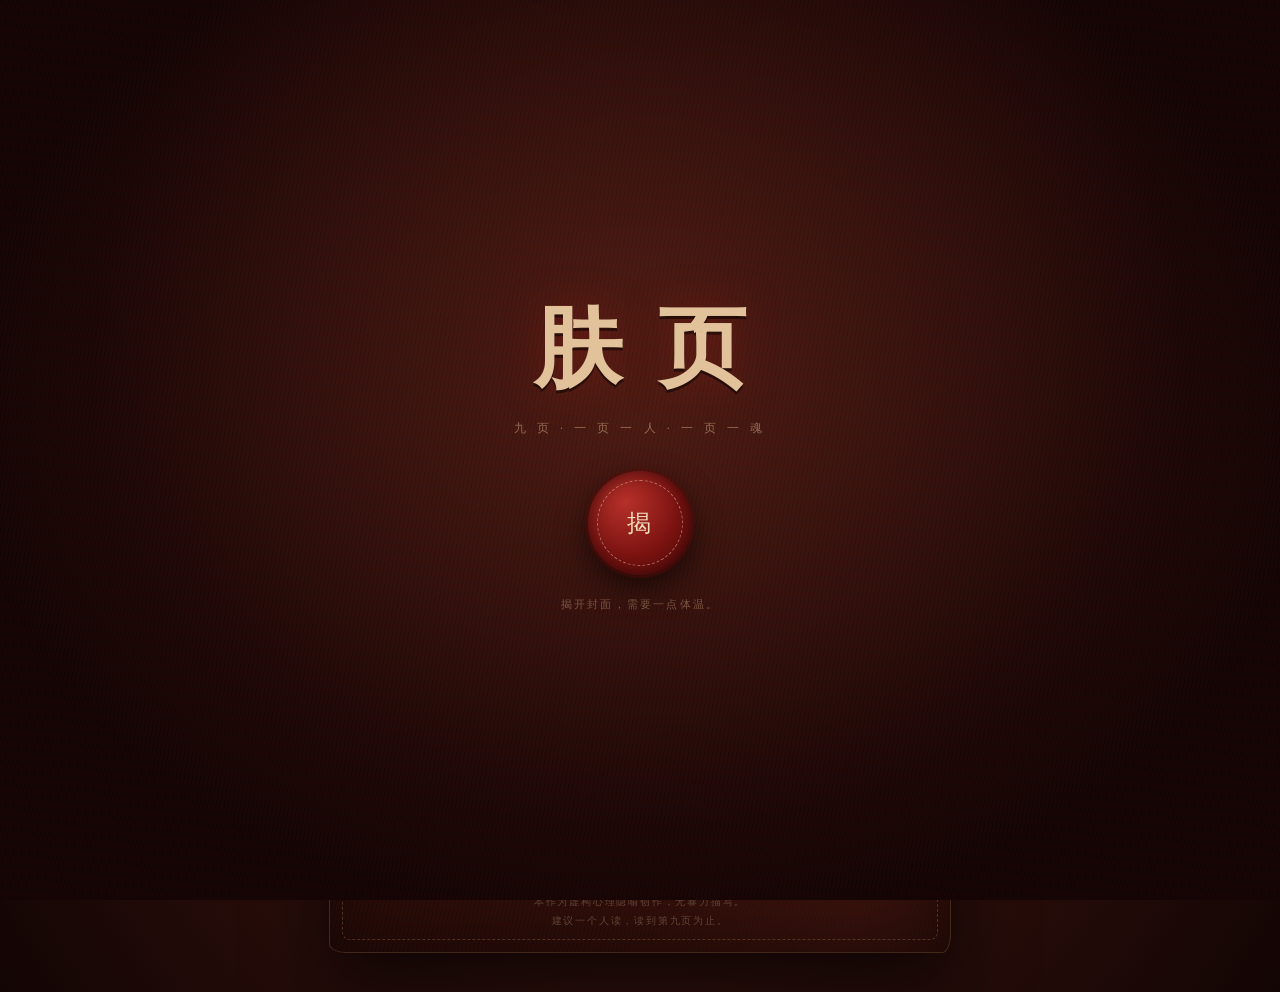
<file: index.html>
<!DOCTYPE html>
<html lang="zh-CN">
<head>
<meta charset="UTF-8">
<meta name="viewport" content="width=device-width,initial-scale=1,maximum-scale=1,user-scalable=no">
<title>肤页 · 九页</title>
<link rel="stylesheet" href="assets/book.css">
<link rel="stylesheet" href="assets/cover.css">
</head>
<body class="cover-body">

<div class="veil"></div>

<div class="gate" id="gate">
  <div class="gate-inner">
    <h1 class="gate-title">肤页</h1>
    <p class="gate-sub">九 页 · 一 页 一 人 · 一 页 一 魂</p>
    <button class="seal" id="seal" type="button">揭</button>
    <div class="gate-tip">揭开封面，需要一点体温。</div>
  </div>
</div>

<div class="cover-wrap">
  <div class="cover">
    <div class="cover-head">
      <h1 class="cover-title">肤页</h1>
      <p class="cover-sub">一本不该被翻开的书 · <b>九页</b> 肤纸</p>
    </div>

    <div class="patches" id="patches"></div>

    <div class="cover-foot">
      <div class="foot-left">
        <span id="progressText">已读 0 / 9</span>
      </div>
      <div class="foot-left">
        <button class="foot-btn" id="annotBtn" type="button">批注</button>
        <button class="foot-btn" id="prefaceBtn" type="button">序</button>
        <a class="foot-btn" href="qr.html">二维码</a>
        <button class="foot-btn" id="soundBtn" type="button">声音 · 开</button>
      </div>
    </div>

    <p class="cover-note">本作为虚构心理隐喻创作，无暴力描写。<br>建议一个人读，读到第九页为止。</p>
  </div>
</div>

<div class="preface" id="preface">
  <div class="preface-card">
    <h2>序 · 前言</h2>
    <p>我自幼失母，终生极度贪恋温柔的拥抱与人间暖意，害怕身边所有女性最终都会嫁人、离我而去。唯一留在我世界里的，是隔壁木匠的女儿瑶瑶。</p>
    <p>在她即将被送走的前夜，我自私地留住了她，把她藏进了只有我知道的阴暗角落。长久的封闭、绝望与思念外界的执念，让瑶瑶的温柔一点点消散，最终在孤独中彻底凋零。</p>
    <p>我在巨大的空洞里发现了一种留住温柔的方式。我不杀人、不施暴，但我偏执地认为：每一个离开世间、彻底消散温柔的人，都会留下一页永不消失的“皮肤记忆”。</p>
    <p>此后，一共九个温柔的女孩，相继在绝望、漂泊、失落中悄然消散于人间。每消失一个，我的书，就自动多出崭新、柔软、温热的一页。全书一共九页肤纸，一页一人，一页一魂。</p>
    <p class="disclaimer">本作为虚构心理隐喻创作，无暴力描写。阅读顺序可依页码，也可依时间。</p>
    <button class="preface-close" id="prefaceClose" type="button">合上前言</button>
  </div>
</div>

<script src="assets/chapters.js"></script>
<script src="assets/cover.js"></script>
</body>
</html>
</file>
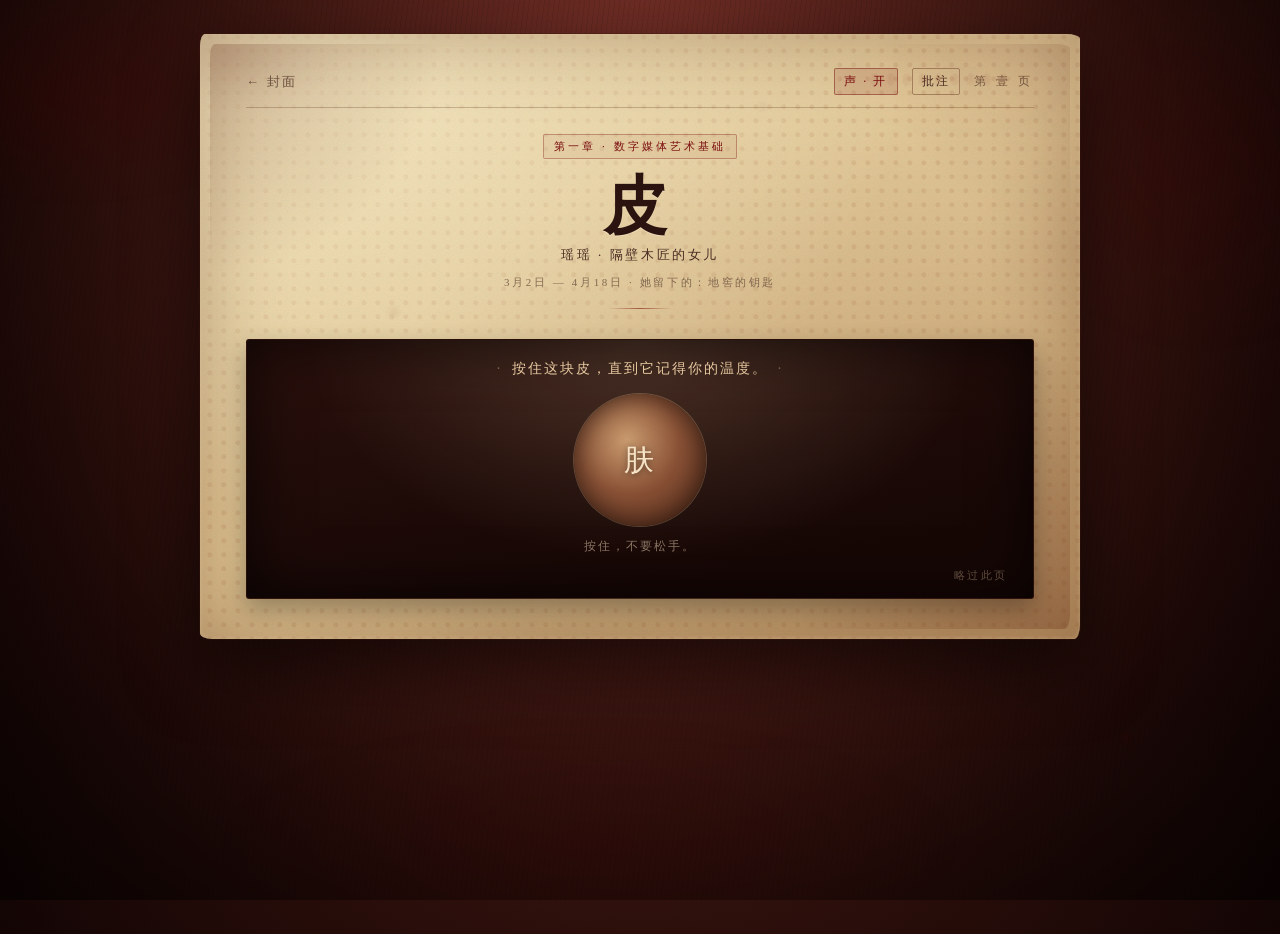
<file: page.html>
<!DOCTYPE html>
<html lang="zh-CN">
<head>
<meta charset="UTF-8">
<meta name="viewport" content="width=device-width,initial-scale=1,maximum-scale=1,user-scalable=no">
<title>肤页</title>
<link rel="stylesheet" href="assets/book.css">
<link rel="stylesheet" href="assets/blood.css">
</head>
<body class="chapter-body">

<div class="veil"></div>
<div class="blood-fixed" aria-hidden="true"></div>

<main class="page" id="page">
  <div class="paper-blood" aria-hidden="true"></div>
  <header class="page-head">
    <a class="back" href="index.html">← 封面</a>
    <div class="head-right">
      <div class="fingerprints" id="fingerprints"></div>
      <button class="note-toggle" id="soundToggle" type="button">声 · 开</button>
      <button class="note-toggle" id="noteToggle" type="button">批注</button>
      <span class="page-no" id="pageNo">第 壹 页</span>
    </div>
  </header>

  <section class="chapter-head">
    <span class="module-chip" id="chip"></span>
    <h1 class="chapter-title" id="title">皮</h1>
    <p class="chapter-meta" id="meta"></p>
    <p class="chapter-date" id="date"></p>
    <div class="chapter-rule"></div>
  </section>

  <section class="stage" id="stage">
    <div class="stage-prompt" id="prompt"></div>
    <div class="stage-body" id="stageBody"></div>
    <div class="stage-foot"><button class="skip" id="skip" type="button">略过此页</button></div>
  </section>

  <section class="story" id="story">
    <div class="story-body" id="storyBody"></div>
    <button class="story-skip" id="storySkip" type="button">显示全文</button>
  </section>

  <aside class="note" id="note">
    <div class="note-title">页边批注</div>
    <p id="noteText"></p>
    <span class="note-kw" id="noteKw"></span>
    <span class="pending" id="pending"></span>
  </aside>

  <div class="stamp-bar" id="stampBar">
    <button class="stamp-btn" id="stampBtn" type="button">按下血指印</button>
    <div class="stamp-hint" id="stampHint">指印会留在这本书上。</div>
  </div>

  <nav class="page-nav" id="pageNav">
    <a id="prevLink">← 上一页</a>
    <a href="index.html">封面</a>
    <a id="nextLink">下一页 →</a>
  </nav>

  <div class="big-finger" id="bigFinger"></div>
</main>

<div class="ending" id="ending">
  <div class="ending-card">
    <div class="ending-label">第 十 页</div>
    <div class="ending-name" id="endingName">你</div>
    <p class="ending-text" id="endingText"></p>
    <div class="ending-actions">
      <a href="qr.html">把书递给下一个人</a>
      <a href="index.html">合上这本书</a>
      <button class="close-end" id="closeEnd" type="button">先不翻</button>
    </div>
  </div>
</div>

<div class="toast" id="toast"></div>

<script src="assets/chapters.js"></script>
<script>
(function(){
  'use strict';

  var params = new URLSearchParams(location.search);
  var id = parseInt(params.get('id') || '1', 10);
  if (!id || id < 1 || id > 9) id = 1;
  var ch = window.FUYE.chapters[id - 1];

  var $ = function(s){ return document.querySelector(s); };
  var pageEl = $('#page');
  var stage = $('#stage');
  var stageBody = $('#stageBody');
  var storyEl = $('#story');
  var storyBody = $('#storyBody');
  var storySkip = $('#storySkip');
  var stampBar = $('#stampBar');
  var stampBtn = $('#stampBtn');
  var stampHint = $('#stampHint');
  var pageNav = $('#pageNav');
  var bigFinger = $('#bigFinger');
  var toastEl = $('#toast');
  var ending = $('#ending');

  var STAMP_KEY = 'fuye.stamps';
  var READER_KEY = 'fuye.reader';
  var ANNOT_KEY = 'fuye.annotate';

  function getStamps(){
    try {
      var v = JSON.parse(localStorage.getItem(STAMP_KEY) || '[]');
      return Array.isArray(v) ? v.map(Number) : [];
    } catch(e){ return []; }
  }
  function addStamp(n){
    var a = getStamps();
    if (a.indexOf(n) < 0) { a.push(n); localStorage.setItem(STAMP_KEY, JSON.stringify(a)); }
  }
  function readReader(){
    try { return localStorage.getItem(READER_KEY) || '你'; } catch(e){ return '你'; }
  }

  document.title = '第' + ch.numeral + '页 · ' + ch.title + '｜肤页';
  document.body.style.setProperty('--lvl', (id / 9).toFixed(2));
  if (id === 9) {
    document.body.classList.add('final-page');
    document.getElementById('page').classList.add('soaked');
  }
  $('#pageNo').textContent = '第 ' + ch.numeral + ' 页';
  $('#chip').textContent = ch.module;
  $('#title').textContent = ch.title;
  $('#meta').textContent = ch.girl + ' · ' + ch.desc;
  $('#date').textContent = ch.date + ' · 她留下的：' + ch.object;
  $('#prompt').textContent = ch.prompt;
  $('#noteText').textContent = ch.note;
  $('#noteKw').textContent = '关键词：' + ch.keywords;
  $('#pending').textContent = ch.pendingNote || '';

  // 批注模式
  var noteToggle = $('#noteToggle');
  function setAnnotate(on){
    document.body.classList.toggle('annotate', on);
    noteToggle.classList.toggle('on', on);
    noteToggle.textContent = on ? '批注 · 开' : '批注';
    try { localStorage.setItem(ANNOT_KEY, on ? '1' : '0'); } catch(e){}
  }
  noteToggle.addEventListener('click', function(){
    setAnnotate(!document.body.classList.contains('annotate'));
  });
  var annotSaved = '0';
  try { annotSaved = localStorage.getItem(ANNOT_KEY) || '0'; } catch(e){}
  setAnnotate(annotSaved === '1');

  // 指印进度
  var fingerprints = $('#fingerprints');
  function renderFingers(){
    var got = getStamps();
    var html = '';
    for (var i = 1; i <= 9; i++){
      html += '<span class="finger' + (got.indexOf(i) >= 0 ? '' : ' off') + '"></span>';
    }
    fingerprints.innerHTML = html;
  }
  renderFingers();

  // 导航
  var prevLink = $('#prevLink');
  var nextLink = $('#nextLink');
  if (id > 1) {
    prevLink.href = 'page.html?id=' + (id - 1);
  } else {
    prevLink.style.visibility = 'hidden';
  }
  if (id < 9) {
    nextLink.href = 'page.html?id=' + (id + 1);
  } else {
    nextLink.href = '#';
    nextLink.textContent = '第十页 →';
    nextLink.addEventListener('click', function(e){
      e.preventDefault();
      if (getStamps().length >= 9) {
        showEnding();
      } else {
        toast('还差 ' + (9 - getStamps().length) + ' 页没有盖印，第十页还没有显影。');
      }
    });
  }

  function showNav(){
    pageNav.classList.add('on');
  }

  // 提示
  var toastTimer;
  function toast(msg){
    toastEl.textContent = msg;
    toastEl.classList.add('on');
    clearTimeout(toastTimer);
    toastTimer = setTimeout(function(){ toastEl.classList.remove('on'); }, 1800);
  }

  // 打字机
  var typeTimer = null;
  var fullText = ch.story.join('\n\n');
  function startStory(){
    storyEl.classList.add('on');
    storyBody.textContent = '';
    storyBody.classList.remove('done');
    storySkip.hidden = false;
    var i = 0;
    typeTimer = setInterval(function(){
      i += 3;
      storyBody.textContent = fullText.slice(0, i);
      if (i >= fullText.length) finishTyping();
    }, 26);
  }
  function finishTyping(){
    clearInterval(typeTimer);
    storyBody.textContent = fullText;
    storyBody.classList.add('done');
    storySkip.hidden = true;
    showStamp();
  }
  storySkip.addEventListener('click', finishTyping);

  function showStamp(){
    stampBar.classList.add('on');
  }

  function openReadPage(){
    stage.style.display = 'none';
    storyEl.classList.add('on');
    storyBody.textContent = fullText;
    storyBody.classList.add('done');
    storySkip.hidden = true;
    stampBar.classList.remove('on');
    showNav();
    bigFinger.classList.add('show');
  }

  // 盖章
  stampBtn.addEventListener('click', function(){
    addStamp(id);
    renderFingers();
    bigFinger.classList.add('show');
    stampBtn.disabled = true;
    stampBtn.textContent = '已留下指印';
    stampHint.textContent = '这一页，再也翻不回去了。';
    showNav();
    if (id === 9) {
      if (getStamps().length >= 9) {
        setTimeout(showEnding, 1400);
      } else {
        stampHint.textContent = '还有 ' + (9 - getStamps().length) + ' 页没有盖印，第十页还翻不开。';
      }
    }
  });

  // 终章
  function showEnding(){
    $('#endingName').textContent = readReader();
    $('#endingText').textContent = window.FUYE.ending.join('\n');
    ending.classList.add('on');
  }
  $('#closeEnd').addEventListener('click', function(){ ending.classList.remove('on'); });

  // ===== 交互 =====
  var completed = false;
  function complete(){
    if (completed) return;
    completed = true;
    clearHint();
    stage.classList.add('gone');
    setTimeout(function(){
      stage.style.display = 'none';
      startStory();
    }, 420);
  }

  var hintTimer = null;
  function laterHint(fn, ms){
    hintTimer = setTimeout(fn, ms || 10000);
  }
  function clearHint(){ clearTimeout(hintTimer); }

  var skipBtn = $('#skip');
  skipBtn.addEventListener('click', complete);

  function buildStage(){
    switch(ch.interaction){
      case 'press': buildPress(); break;
      case 'tape': buildTape(); break;
      case 'light': buildLight(); break;
      case 'sort': buildSort(); break;
      case 'generate': buildGenerate(); break;
      case 'doors': buildDoors(); break;
      case 'timeline': buildTimeline(); break;
      case 'label': buildLabel(); break;
      case 'name': buildName(); break;
      default: complete();
    }
  }

  // 1 长按
  function buildPress(){
    stageBody.innerHTML = '<div class="press-zone" id="press"><span>肤</span></div><div class="stage-note" id="pressNote">按住，不要松手。</div>';
    var pz = $('#press');
    var note = $('#pressNote');
    var active = false, raf = 0, t0 = 0;
    function down(e){
      e.preventDefault();
      if (pz.getAttribute('data-done')) return;
      active = true; t0 = performance.now();
      pz.classList.add('holding');
      note.textContent = '它在记住你的温度……';
      tick();
    }
    function tick(){
      if (!active) return;
      var p = Math.min(1, (performance.now() - t0) / 2800);
      pz.style.setProperty('--p', p);
      if (p >= 1) {
        active = false;
        pz.setAttribute('data-done', '1');
        note.textContent = '它记得了。';
        setTimeout(complete, 350);
        return;
      }
      raf = requestAnimationFrame(tick);
    }
    function up(){
      if (!active) return;
      active = false;
      cancelAnimationFrame(raf);
      if (pz.getAttribute('data-done')) return;
      pz.classList.remove('holding');
      pz.style.setProperty('--p', 0);
      note.textContent = '松手了，它就忘了。';
    }
    pz.addEventListener('pointerdown', down);
    pz.addEventListener('pointerup', up);
    pz.addEventListener('pointerleave', up);
    pz.addEventListener('pointercancel', up);
  }

  // 2 磁带
  function buildTape(){
    var bars = '';
    for (var i = 0; i < 42; i++){
      bars += '<i style="height:8px"></i>';
    }
    stageBody.innerHTML =
      '<div class="tape-wrap">' +
        '<div class="tape-shell"><div class="tape-line"></div></div>' +
        '<div class="wave" id="wave">' + bars + '</div>' +
        '<input type="range" min="0" max="100" value="0" id="tapeRange" class="tape-range">' +
        '<div class="tape-caption" id="tapeCap">磁带还没有转。</div>' +
      '</div>';
    var range = $('#tapeRange');
    var cap = $('#tapeCap');
    var wave = $('#wave');
    var items = wave.querySelectorAll('i');
    function update(){
      var v = Number(range.value);
      for (var i = 0; i < items.length; i++){
        var h = 6 + Math.abs(Math.sin(i * 0.7 + v * 0.06)) * 30 * (0.25 + v / 140);
        items[i].style.height = h.toFixed(1) + 'px';
      }
      wave.classList.toggle('loud', v > 55);
      if (v < 20) cap.textContent = '磁带还没有转。';
      else if (v < 55) cap.textContent = '有笑声，很轻。';
      else if (v < 85) cap.textContent = '笑声开始失真了。';
      else {
        cap.textContent = '最后一段笑声，听完了。';
        complete();
      }
    }
    range.addEventListener('input', update);
    update();
  }

  // 3 提灯
  function buildLight(){
    stageBody.innerHTML =
      '<div class="street" id="street"><button class="flower-spot" id="flower" type="button">野花</button></div>' +
      '<div class="street-hint" id="streetHint">移动鼠标，或用手指在巷子里划。</div>';
    var street = $('#street');
    var flower = $('#flower');
    var hintEl = $('#streetHint');
    function move(e){
      var r = street.getBoundingClientRect();
      var x = e.clientX - r.left;
      var y = e.clientY - r.top;
      street.style.setProperty('--mx', x + 'px');
      street.style.setProperty('--my', y + 'px');
      var fx = r.width * 0.68;
      var fy = r.height * 0.42;
      var d = Math.sqrt((x - fx) * (x - fx) + (y - fy) * (y - fy));
      flower.classList.toggle('near', d < 78);
      if (d < 78) hintEl.textContent = '这里有一点白。';
    }
    street.addEventListener('pointermove', move);
    street.addEventListener('pointerdown', move);
    flower.addEventListener('click', function(){
      hintEl.textContent = '花还在。人不见了。';
      complete();
    });
    laterHint(function(){ hintEl.textContent = '往右一点，那里有一点白。'; }, 9000);
  }

  // 4 分类
  function buildSort(){
    var items = [
      { name: '她的照片', type: '影像' },
      { name: '她的录音', type: '声音' },
      { name: '她的游戏机', type: '交互' },
      { name: '她扎头发的发带', type: '物件' }
    ];
    var slots = ['影像', '声音', '交互', '物件'];
    var html = '<div class="sort-wrap"><div class="sort-items" id="sortItems">';
    items.forEach(function(it, i){
      html += '<button class="sort-item" type="button" data-i="' + i + '">' + it.name + '</button>';
    });
    html += '</div><div class="sort-slots" id="sortSlots">';
    slots.forEach(function(s){
      html += '<button class="sort-slot" type="button" data-type="' + s + '"><span>' + s + '</span></button>';
    });
    html += '</div></div>';
    stageBody.innerHTML = html;

    var selected = -1;
    var doneCount = 0;
    var itemEls = stageBody.querySelectorAll('.sort-item');
    var slotEls = stageBody.querySelectorAll('.sort-slot');

    itemEls.forEach(function(el){
      el.addEventListener('click', function(){
        itemEls.forEach(function(x){ x.classList.remove('sel'); });
        el.classList.add('sel');
        selected = Number(el.getAttribute('data-i'));
      });
    });

    slotEls.forEach(function(slot){
      slot.addEventListener('click', function(){
        if (selected < 0) { toast('先选一件遗物。'); return; }
        if (slot.classList.contains('ok')) { toast('这一格已经满了。'); return; }
        var type = slot.getAttribute('data-type');
        if (items[selected].type === type){
          slot.classList.add('ok');
          slot.innerHTML = '<span>' + type + '</span><span class="filled">' + items[selected].name + '</span>';
          var el = stageBody.querySelector('.sort-item[data-i="' + selected + '"]');
          el.classList.add('done');
          doneCount++;
          selected = -1;
          if (doneCount >= 4){
            setTimeout(function(){ complete(); }, 500);
          }
        } else {
          slot.classList.add('shake');
          setTimeout(function(){ slot.classList.remove('shake'); }, 400);
          toast('她不属于这一格。');
        }
      });
    });
  }

  // 5 生成
  function buildGenerate(){
    stageBody.innerHTML =
      '<div class="gen-wrap">' +
        '<input class="field" id="genInput" maxlength="10" placeholder="写下一个词，比如：糖">' +
        '<button class="ghost-btn" id="genBtn" type="button">落笔</button>' +
        '<div class="gen-out" id="genOut"></div>' +
      '</div>';
    var input = $('#genInput');
    var btn = $('#genBtn');
    var out = $('#genOut');
    function render(){
      var w = (input.value || '糖').trim().slice(0, 10);
      out.textContent = '「' + w + '」\n\n被写进了第五页。';
      btn.disabled = true;
      setTimeout(complete, 1100);
    }
    btn.addEventListener('click', render);
    input.addEventListener('keydown', function(e){
      if (e.key === 'Enter') render();
    });
  }

  // 6 门
  function buildDoors(){
    var labels = ['怕忘记', '怕被忘记', '怕不被爱'];
    var html = '<div class="doors" id="doors">';
    labels.forEach(function(l){
      html += '<button class="door" type="button">' + l + '</button>';
    });
    html += '</div>';
    stageBody.innerHTML = html;
    var doors = stageBody.querySelectorAll('.door');
    doors.forEach(function(d){
      d.addEventListener('click', function(){
        doors.forEach(function(x){ x.classList.remove('chosen'); x.disabled = true; });
        d.classList.add('chosen');
        setTimeout(complete, 800);
      });
    });
  }

  // 7 时间轴
  function buildTimeline(){
    var eras = [
      { year: '1998', name: '录像带', text: '她把笑声录进一盘磁带，标签上写着“别丢”。' },
      { year: '2005', name: '网页', text: '她把想说的话写在博客里，后来博客关站了。' },
      { year: '2013', name: '手机', text: '最后一条消息停在“在吗”，没有发出去。' },
      { year: '2020', name: '虚拟空间', text: '头像还亮着，人已经不在了。' }
    ];
    stageBody.innerHTML =
      '<div class="tl-wrap">' +
        '<div class="tl-text" id="tlText">' + eras[0].text + '</div>' +
        '<input type="range" min="0" max="3" value="0" id="tlRange" class="tape-range">' +
        '<div class="tl-era"><span>1998</span><span>2005</span><span>2013</span><span>2020</span></div>' +
      '</div>';
    var range = $('#tlRange');
    var text = $('#tlText');
    range.addEventListener('input', function(){
      var v = Number(range.value);
      text.textContent = eras[v].year + ' · ' + eras[v].name + '：' + eras[v].text;
      if (v >= 3) setTimeout(complete, 700);
    });
  }

  // 8 展签
  function buildLabel(){
    stageBody.innerHTML =
      '<div class="label-wrap">' +
        '<input class="field" id="labelTitle" maxlength="18" value="第八页：念念">' +
        '<div class="label-preview" id="labelPreview"></div>' +
        '<div class="label-row"><span>标价</span><input type="range" min="0" max="99" value="0" id="labelPrice"><span class="label-price" id="priceOut">0 万</span></div>' +
        '<button class="ghost-btn" id="labelBtn" type="button">盖章展出</button>' +
      '</div>';
    var title = $('#labelTitle');
    var price = $('#labelPrice');
    var preview = $('#labelPreview');
    var priceOut = $('#priceOut');
    function update(){
      var p = Number(price.value);
      priceOut.textContent = p + ' 万';
      preview.innerHTML = '<b>' + (title.value || '无题') + '</b>温柔，已封存<br>作者：佚名 · 材质：肤页 · 年代：二〇〇〇年代<br>估价：' + p + ' 万元';
    }
    title.addEventListener('input', update);
    price.addEventListener('input', update);
    update();
    $('#labelBtn').addEventListener('click', function(){
      $('#labelBtn').disabled = true;
      $('#labelBtn').textContent = '已展出';
      setTimeout(complete, 900);
    });
  }

  // 9 名字
  function buildName(){
    stageBody.innerHTML =
      '<div class="name-wrap">' +
        '<input class="field" id="readerInput" maxlength="12" placeholder="你的名字">' +
        '<button class="ghost-btn" id="readerBtn" type="button">写进书里</button>' +
      '</div>';
    var input = $('#readerInput');
    var btn = $('#readerBtn');
    function save(){
      var name = (input.value || '你').trim().slice(0, 12) || '你';
      try { localStorage.setItem(READER_KEY, name); } catch(e){}
      btn.disabled = true;
      btn.textContent = '已写入';
      setTimeout(complete, 900);
    }
    btn.addEventListener('click', save);
    input.addEventListener('keydown', function(e){
      if (e.key === 'Enter') save();
    });
  }

  // ===== 环境音与人声 =====
  var AUDIO_KEY = 'fuye.sound';
  var soundOn = true;
  try { soundOn = (localStorage.getItem(AUDIO_KEY) || '1') !== '0'; } catch(e){}
  var soundToggle = document.getElementById('soundToggle');
  var actx = null, masterGain = null, audioReady = false, whisperTimer = null, beatTimer = null;

  function paintSound(){
    soundToggle.textContent = soundOn ? '声 · 开' : '声 · 关';
    soundToggle.classList.toggle('on', soundOn);
  }
  paintSound();

  var whisperLines = {
    1: ['别走……', '我想回家。', '再陪我一会儿。'],
    2: ['你听见了吗？', '别把笑声关掉。'],
    3: ['巷子尽头，有一束花。'],
    4: ['这一格，不是我的。'],
    5: ['姐姐，我饿。', '糖……化了。'],
    6: ['是不是我做错了什么？', '姐姐，你怎么了？'],
    7: ['在吗……', '我没有走远。'],
    8: ['这值多少钱？'],
    9: ['你翻页了。', '我看见你的手指。', '别回头。']
  };

  function scheduleWhisper(delay){
    clearTimeout(whisperTimer);
    if (!soundOn) return;
    whisperTimer = setTimeout(speakWhisper, delay || (id === 9 ? 9000 : 15000));
  }

  function speakWhisper(){
    if (!soundOn || !('speechSynthesis' in window)) { scheduleWhisper(); return; }
    var lines = whisperLines[id] || whisperLines[1];
    var text = lines[Math.floor(Math.random() * lines.length)];
    try {
      window.speechSynthesis.cancel();
      var u = new SpeechSynthesisUtterance(text);
      u.lang = 'zh-CN';
      u.rate = 0.62;
      u.pitch = 0.42;
      u.volume = 0.4;
      var vs = window.speechSynthesis.getVoices();
      for (var i = 0; i < vs.length; i++){
        if (/zh|Chinese/i.test(vs[i].lang) || /Huihui|Yaoyao|Kangkang/i.test(vs[i].name)) {
          u.voice = vs[i];
          break;
        }
      }
      window.speechSynthesis.speak(u);
    } catch(e){}
    scheduleWhisper();
  }

  function thump(vol, freq){
    if (!actx || !soundOn) return;
    var o = actx.createOscillator();
    var g = actx.createGain();
    o.type = 'sine';
    o.frequency.value = freq;
    g.gain.setValueAtTime(0.0001, actx.currentTime);
    g.gain.exponentialRampToValueAtTime(vol, actx.currentTime + 0.06);
    g.gain.exponentialRampToValueAtTime(0.0001, actx.currentTime + 0.55);
    o.connect(g); g.connect(masterGain);
    o.start(); o.stop(actx.currentTime + 0.6);
  }

  function beatLoop(){
    if (!actx || !soundOn) return;
    thump(0.35, 46);
    setTimeout(function(){ thump(0.18, 41); }, 320);
    beatTimer = setTimeout(beatLoop, id === 9 ? 1200 : 2200);
  }

  function startAmbience(){
    if (audioReady) { if (actx && actx.state === 'suspended') actx.resume(); return; }
    var Ctx = window.AudioContext || window.webkitAudioContext;
    if (!Ctx) return;
    actx = new Ctx();
    masterGain = actx.createGain();
    masterGain.gain.value = soundOn ? 0.09 : 0;
    masterGain.connect(actx.destination);

    var o1 = actx.createOscillator();
    var o2 = actx.createOscillator();
    o1.type = 'sine'; o1.frequency.value = 47;
    o2.type = 'sine'; o2.frequency.value = 49.4;
    var lp = actx.createBiquadFilter();
    lp.type = 'lowpass'; lp.frequency.value = 120;
    var dg = actx.createGain(); dg.gain.value = 0.55;
    o1.connect(dg); o2.connect(dg); dg.connect(lp); lp.connect(masterGain);
    o1.start(); o2.start();

    var len = actx.sampleRate * 2;
    var buf = actx.createBuffer(1, len, actx.sampleRate);
    var data = buf.getChannelData(0);
    for (var i = 0; i < len; i++) data[i] = Math.random() * 2 - 1;
    var src = actx.createBufferSource();
    src.buffer = buf; src.loop = true;
    var bp = actx.createBiquadFilter();
    bp.type = 'bandpass'; bp.frequency.value = 720; bp.Q.value = 0.65;
    var ng = actx.createGain(); ng.gain.value = 0.12;
    src.connect(bp); bp.connect(ng); ng.connect(masterGain);
    src.start();

    audioReady = true;
    beatLoop();
    scheduleWhisper(5000);
    if ('speechSynthesis' in window) window.speechSynthesis.getVoices();
  }

  soundToggle.addEventListener('click', function(e){
    e.stopPropagation();
    soundOn = !soundOn;
    paintSound();
    try { localStorage.setItem(AUDIO_KEY, soundOn ? '1' : '0'); } catch(e){}
    if (soundOn) {
      startAmbience();
      if (masterGain) masterGain.gain.value = 0.09;
      scheduleWhisper(2500);
    } else {
      if (masterGain) masterGain.gain.value = 0;
      if ('speechSynthesis' in window) window.speechSynthesis.cancel();
      clearTimeout(whisperTimer);
    }
  });

  function wakeAudio(){
    if (!soundOn) return;
    startAmbience();
  }
  window.addEventListener('pointerdown', wakeAudio, { passive: true });
  window.addEventListener('keydown', wakeAudio);
  window.addEventListener('pagehide', function(){
    clearTimeout(whisperTimer);
    clearTimeout(beatTimer);
    if ('speechSynthesis' in window) window.speechSynthesis.cancel();
  });

  // 启动
  if (getStamps().indexOf(id) >= 0){
    openReadPage();
  } else {
    buildStage();
  }

})();
</script>
</body>
</html>
</file>
<file: assets/book.css>
/* 《肤页》公共样式 */
:root{
  --ink:#20120e;
  --ink-soft:#4a2c22;
  --paper:#e8d2a4;
  --paper-deep:#d3b47f;
  --blood:#7b0f10;
  --blood-bright:#b31b1c;
  --leather:#371410;
  --leather-light:#6b2c22;
  --thread:#c9a46a;
  --shadow:rgba(22,7,4,.55);
}
*{box-sizing:border-box}
html,body{margin:0;padding:0}
body{
  min-height:100vh;
  background:
    radial-gradient(ellipse at 50% -10%, #7b332a 0%, #4a1c15 42%, #250c09 78%, #120504 100%);
  color:var(--ink);
  font-family:"Songti SC","STSong","SimSun",serif;
  -webkit-font-smoothing:antialiased;
}
body::before{
  content:"";position:fixed;inset:0;pointer-events:none;z-index:2;
  background-image:
    repeating-linear-gradient(97deg,rgba(0,0,0,.16) 0 1px,transparent 1px 5px),
    repeating-linear-gradient(4deg,rgba(255,220,180,.05) 0 1px,transparent 1px 7px);
  mix-blend-mode:multiply;opacity:.5;
}
.veil{
  position:fixed;inset:0;pointer-events:none;z-index:3;
  background:radial-gradient(ellipse at 50% 40%,transparent 40%,rgba(0,0,0,.55) 100%);
}
a{color:inherit;text-decoration:none}

/* 纸张 */
.page{
  position:relative;z-index:4;
  width:min(880px,calc(100% - 32px));
  margin:34px auto 56px;
  padding:34px 46px 40px;
  background:
    radial-gradient(ellipse at 12% 6%,rgba(255,248,215,.6),transparent 55%),
    radial-gradient(ellipse at 88% 92%,rgba(120,60,30,.28),transparent 62%),
    radial-gradient(circle at 70% 20%,rgba(150,80,40,.12) 0 2px,transparent 3px),
    linear-gradient(160deg,var(--paper) 0%,#e2c795 55%,var(--paper-deep) 100%);
  background-size:auto,auto,14px 14px,auto;
  border-radius:5px 14px 6px 12px/12px 5px 14px 6px;
  box-shadow:
    0 0 0 1px rgba(60,25,12,.35),
    0 26px 70px rgba(0,0,0,.6),
    inset 0 0 80px rgba(90,40,15,.35),
    inset 0 0 4px rgba(255,240,200,.5);
}
.page::before{
  content:"";position:absolute;inset:10px;pointer-events:none;border-radius:inherit;
  background:radial-gradient(circle at 0 0,rgba(90,30,10,.22),transparent 22%),
             radial-gradient(circle at 100% 100%,rgba(90,30,10,.26),transparent 26%),
             radial-gradient(circle at 100% 0,rgba(90,30,10,.12),transparent 18%);
}
.page::after{
  content:"";position:absolute;inset:0;pointer-events:none;border-radius:inherit;
  background-image:url("data:image/svg+xml,%3Csvg xmlns='http://www.w3.org/2000/svg' width='120' height='120'%3E%3Cfilter id='n'%3E%3CfeTurbulence type='fractalNoise' baseFrequency='.9' numOctaves='3' stitchTiles='stitch'/%3E%3C/filter%3E%3Crect width='120' height='120' filter='url(%23n)' opacity='.24'/%3E%3C/svg%3E");
  opacity:.5;mix-blend-mode:multiply;
}

/* 页头 */
.page-head{
  display:flex;align-items:center;justify-content:space-between;gap:12px;
  font-size:13px;letter-spacing:.18em;color:var(--ink-soft);
  border-bottom:1px solid rgba(80,35,15,.25);padding-bottom:12px;
}
.back{opacity:.75;transition:opacity .2s}
.back:hover{opacity:1;color:var(--blood)}
.head-right{display:flex;align-items:center;gap:14px}
.note-toggle{
  border:1px solid rgba(90,35,20,.4);background:transparent;color:var(--ink-soft);
  font-family:inherit;font-size:12px;letter-spacing:.18em;padding:4px 9px;cursor:pointer;
  border-radius:2px;transition:.2s;
}
.note-toggle.on{background:rgba(120,20,18,.12);color:var(--blood);border-color:rgba(120,20,18,.5)}
.page-no{font-size:12px;color:rgba(60,30,20,.6);letter-spacing:.3em}

/* 标题区 */
.chapter-head{padding:26px 0 6px;text-align:center}
.module-chip{
  display:inline-block;font-size:11px;letter-spacing:.28em;color:var(--blood);
  border:1px solid rgba(120,20,18,.35);padding:4px 10px;border-radius:2px;
  background:rgba(120,20,18,.05);
}
.chapter-title{
  font-size:clamp(38px,7vw,64px);margin:14px 0 6px;line-height:1.05;
  color:#2b1410;letter-spacing:.16em;text-shadow:0 1px 0 rgba(255,240,210,.5);
}
.chapter-meta{font-size:13px;letter-spacing:.2em;color:var(--ink-soft);margin:0 0 4px}
.chapter-date{font-size:11px;letter-spacing:.24em;color:rgba(70,40,30,.6)}
.chapter-rule{
  width:64px;height:1px;margin:18px auto 0;
  background:linear-gradient(90deg,transparent,var(--blood),transparent);opacity:.6;
}

/* 交互舞台 */
.stage{
  margin:24px 0 0;border:1px solid rgba(70,30,15,.35);
  background:
    radial-gradient(ellipse at 50% 0%,rgba(255,220,170,.18),transparent 60%),
    linear-gradient(170deg,#2a100c,#160705 80%);
  color:#e8d4b0;padding:20px 20px 14px;border-radius:3px;
  box-shadow:inset 0 0 60px rgba(0,0,0,.7),0 10px 24px rgba(0,0,0,.3);
  transition:opacity .6s,transform .6s;
}
.stage.gone{opacity:0;transform:translateY(-8px);pointer-events:none;height:0;padding:0;margin:0;border:0;overflow:hidden}
.stage-prompt{font-size:14px;letter-spacing:.14em;text-align:center;color:#e7c9a0;margin-bottom:16px}
.stage-prompt::before,.stage-prompt::after{content:"·";opacity:.4;margin:0 10px}
.stage-body{min-height:150px;display:flex;align-items:center;justify-content:center;flex-direction:column;gap:12px;position:relative}
.stage-foot{text-align:right;margin-top:10px}
.skip{
  background:none;border:0;color:rgba(230,200,160,.35);font-size:11px;letter-spacing:.2em;
  cursor:pointer;font-family:inherit;
}
.skip:hover{color:rgba(230,200,160,.7)}

/* 通用按钮/输入 */
.ghost-btn{
  font-family:inherit;font-size:13px;letter-spacing:.2em;
  color:#f0d8b4;background:rgba(130,25,20,.35);
  border:1px solid rgba(220,150,110,.4);padding:9px 20px;border-radius:2px;cursor:pointer;
  transition:.25s;
}
.ghost-btn:hover{background:rgba(160,30,24,.55);border-color:rgba(255,190,150,.7)}
.ghost-btn:disabled{opacity:.35;cursor:default}
.field{
  width:min(320px,80%);background:rgba(255,235,200,.08);
  border:1px solid rgba(230,190,150,.35);color:#f2dcc0;
  font-family:inherit;font-size:16px;letter-spacing:.14em;padding:9px 12px;border-radius:2px;outline:none;
  text-align:center;
}
.field:focus{border-color:rgba(255,190,150,.8);background:rgba(255,235,200,.14)}
.field::placeholder{color:rgba(240,220,190,.35)}

/* 1 长按 */
.press-zone{
  width:132px;height:132px;border-radius:50%;position:relative;cursor:pointer;
  display:flex;align-items:center;justify-content:center;user-select:none;touch-action:none;
  background:radial-gradient(circle at 40% 35%,#c99a6e 0%,#8a5236 45%,#4a2314 100%);
  box-shadow:inset 0 0 26px rgba(0,0,0,.55),0 0 0 1px rgba(255,210,160,.25);
  --p:0;
}
.press-zone::after{
  content:"";position:absolute;inset:-12px;border-radius:50%;
  background:conic-gradient(rgba(200,40,30,.9) calc(var(--p)*360deg),transparent 0);
  -webkit-mask:radial-gradient(circle,transparent 62%,#000 63%);
  mask:radial-gradient(circle,transparent 62%,#000 63%);
}
.press-zone span{font-size:30px;color:#f6e3c6;letter-spacing:.1em;text-shadow:0 1px 6px rgba(0,0,0,.5)}
.press-zone.holding{filter:brightness(1.08)}
.stage-note{font-size:12px;letter-spacing:.16em;color:rgba(230,205,175,.55);text-align:center}

/* 2 磁带 */
.tape-wrap{width:min(440px,92%);display:flex;flex-direction:column;gap:14px;align-items:center}
.tape-shell{
  width:100%;height:96px;border-radius:8px;position:relative;
  background:linear-gradient(#25100d,#0f0504);border:1px solid rgba(200,150,110,.3);
  box-shadow:inset 0 0 30px rgba(0,0,0,.8);
  overflow:hidden;
}
.tape-shell::before,.tape-shell::after{
  content:"";position:absolute;top:50%;width:34px;height:34px;margin-top:-17px;border-radius:50%;
  background:radial-gradient(circle,#0a0302 0 30%,#5a3a28 32% 60%,#1a0a08 62%);
  box-shadow:0 0 0 4px rgba(90,55,35,.5);
}
.tape-shell::before{left:36px}
.tape-shell::after{right:36px}
.tape-line{
  position:absolute;left:50%;top:50%;transform:translate(-50%,-50%);
  width:64px;height:2px;background:repeating-linear-gradient(90deg,#b98a5a 0 4px,transparent 4px 7px);
  opacity:.5;
}
.wave{display:flex;align-items:center;gap:2px;height:38px;width:100%;justify-content:center}
.wave i{display:block;width:2px;background:linear-gradient(#d9a26a,#7d2a18);height:8px;opacity:.5;transition:height .15s,opacity .15s}
.wave.loud i{opacity:1}
.tape-range{width:100%}
input[type=range]{
  -webkit-appearance:none;appearance:none;width:100%;height:4px;border-radius:2px;
  background:linear-gradient(90deg,rgba(200,150,110,.55),rgba(200,150,110,.15));outline:none;
}
input[type=range]::-webkit-slider-thumb{
  -webkit-appearance:none;width:18px;height:18px;border-radius:50%;cursor:pointer;
  background:radial-gradient(circle at 35% 30%,#e9c79b,#8c2a1c);border:1px solid rgba(255,220,180,.6);
}
input[type=range]::-moz-range-thumb{
  width:18px;height:18px;border-radius:50%;cursor:pointer;background:#b0432c;border:1px solid #e9c79b;
}
.tape-caption{font-size:12px;letter-spacing:.16em;color:rgba(235,210,175,.6);text-align:center;min-height:18px}

/* 3 提灯 */
.street{
  position:relative;width:100%;height:240px;border-radius:2px;overflow:hidden;cursor:crosshair;
  background:
    radial-gradient(ellipse at 70% 40%,rgba(120,90,40,.12),transparent 60%),
    linear-gradient(180deg,#0a0403,#150806 70%,#0a0403);
  border:1px solid rgba(180,130,90,.18);
  --mx:50%;--my:50%;
  touch-action:none;
}
.street::before{
  content:"";position:absolute;inset:0;
  background:radial-gradient(circle 120px at var(--mx) var(--my),rgba(255,205,140,.28),rgba(255,170,90,.08) 40%,transparent 65%);
  pointer-events:none;
}
.street::after{
  content:"";position:absolute;left:12%;right:12%;bottom:26px;height:1px;
  background:linear-gradient(90deg,transparent,rgba(200,160,120,.25),transparent);
}
.flower-spot{
  position:absolute;left:68%;top:42%;transform:translate(-50%,-50%);
  width:86px;height:86px;border-radius:50%;border:0;background:transparent;cursor:pointer;
  color:#e9c39a;font-size:12px;letter-spacing:.18em;opacity:0;transition:opacity .25s;
  display:flex;align-items:center;justify-content:center;
}
.flower-spot::before{
  content:"";position:absolute;inset:18px;border-radius:50%;
  background:radial-gradient(circle,#f2d9a8 0 18%,rgba(190,60,40,.55) 20% 34%,rgba(240,200,150,.25) 36% 48%,transparent 50%);
  filter:blur(.4px);
}
.flower-spot.near{opacity:1;text-shadow:0 0 10px rgba(0,0,0,.9)}
.street-hint{font-size:12px;letter-spacing:.16em;color:rgba(235,210,175,.5);text-align:center}

/* 4 分类 */
.sort-wrap{width:100%;display:flex;flex-direction:column;gap:16px}
.sort-items{display:flex;gap:8px;justify-content:center;flex-wrap:wrap}
.sort-item{
  font-family:inherit;font-size:13px;letter-spacing:.1em;padding:8px 14px;cursor:pointer;
  color:#e8cda6;background:rgba(255,225,190,.06);border:1px solid rgba(210,170,130,.3);border-radius:2px;
  transition:.2s;
}
.sort-item:hover{border-color:rgba(240,200,160,.7)}
.sort-item.sel{background:rgba(150,30,22,.5);border-color:#d0885a;color:#fff0d8}
.sort-item.done{opacity:.25;pointer-events:none;text-decoration:line-through}
.sort-slots{display:grid;grid-template-columns:repeat(4,1fr);gap:8px}
.sort-slot{
  min-height:72px;border:1px dashed rgba(210,170,130,.35);border-radius:3px;
  display:flex;flex-direction:column;align-items:center;justify-content:center;gap:4px;
  font-size:11px;letter-spacing:.16em;color:rgba(235,210,175,.55);cursor:pointer;transition:.2s;
  padding:6px;text-align:center;
}
.sort-slot:hover{background:rgba(255,225,190,.06)}
.sort-slot .filled{font-size:12px;color:#f3dbb8}
.sort-slot.ok{border-color:rgba(120,200,120,.5);background:rgba(80,130,60,.15)}
.sort-slot.shake{animation:shake .35s}
@keyframes shake{0%,100%{transform:translateX(0)}25%{transform:translateX(-6px)}75%{transform:translateX(6px)}}

/* 5 生成 */
.gen-wrap{width:min(420px,92%);display:flex;flex-direction:column;gap:12px;align-items:center}
.gen-out{
  min-height:64px;font-family:"STKaiti","KaiTi",serif;font-size:26px;letter-spacing:.2em;
  color:#c53a2a;text-align:center;text-shadow:0 0 14px rgba(180,30,20,.35);line-height:1.6;
  white-space:pre-line;
}

/* 6 门 */
.doors{display:flex;gap:10px;flex-wrap:wrap;justify-content:center}
.door{
  width:132px;height:150px;border-radius:4px 4px 0 0;cursor:pointer;position:relative;
  background:linear-gradient(180deg,#3a1a12,#1c0a07);border:1px solid rgba(210,160,120,.3);
  color:#e6caa4;font-family:inherit;font-size:13px;letter-spacing:.16em;
  display:flex;align-items:center;justify-content:center;transition:.3s;
}
.door:hover{background:linear-gradient(180deg,#5a2418,#2a100c);transform:translateY(-4px);border-color:rgba(240,190,150,.6)}
.door.chosen{border-color:#c0452e;background:linear-gradient(180deg,#6a2017,#2b0b08);color:#fff0d8}

/* 7 时间轴 */
.tl-wrap{width:min(460px,92%);display:flex;flex-direction:column;gap:14px;align-items:center}
.tl-era{font-size:12px;letter-spacing:.2em;color:rgba(235,210,175,.55);display:flex;justify-content:space-between;width:100%}
.tl-text{font-family:"STKaiti","KaiTi",serif;font-size:15px;color:#e8cda6;letter-spacing:.1em;min-height:40px;text-align:center;line-height:1.6}

/* 8 展签 */
.label-wrap{width:min(440px,94%);display:flex;flex-direction:column;gap:10px;align-items:center}
.label-preview{
  width:100%;padding:14px 16px;border:1px solid rgba(210,170,130,.35);
  background:rgba(255,235,200,.05);font-size:13px;line-height:1.8;letter-spacing:.08em;color:#e9d0ab;
}
.label-preview b{display:block;font-size:16px;letter-spacing:.14em;color:#f4ddb8;margin-bottom:4px}
.label-row{display:flex;gap:10px;align-items:center;width:100%;font-size:12px;color:rgba(235,210,175,.6);letter-spacing:.14em}
.label-row input[type=range]{flex:1}
.label-price{min-width:52px;text-align:right;color:#e9c39a}

/* 9 名字 */
.name-wrap{width:min(360px,90%);display:flex;flex-direction:column;gap:12px;align-items:center}

/* 故事 */
.story{margin-top:22px;display:none}
.story.on{display:block}
.story-body{
  font-family:"STKaiti","KaiTi","Kaiti SC",serif;
  font-size:17px;line-height:2.05;letter-spacing:.04em;color:#2b1712;
  white-space:pre-line;min-height:40px;
}
.story-body::after{
  content:"▍";color:var(--blood);opacity:.55;animation:blink 1s steps(1) infinite;margin-left:2px;
}
.story-body.done::after{content:""}
@keyframes blink{50%{opacity:0}}
.story-skip{
  display:block;margin:10px auto 0;background:none;border:0;cursor:pointer;
  font-family:inherit;font-size:11px;letter-spacing:.2em;color:rgba(90,50,35,.5);
}
.story-skip:hover{color:var(--blood)}
.story-skip[hidden]{display:none}

/* 批注 */
.note{
  display:none;margin-top:26px;padding:14px 16px 12px;
  border-left:3px solid rgba(120,20,18,.55);
  background:linear-gradient(90deg,rgba(120,20,18,.07),transparent 70%);
  font-size:12.5px;line-height:1.9;letter-spacing:.05em;color:#5a2c20;
}
body.annotate .note{display:block}
.note-title{font-size:11px;letter-spacing:.26em;color:var(--blood);margin-bottom:6px}
.note-kw{display:block;margin-top:8px;font-size:11px;letter-spacing:.18em;color:rgba(110,40,28,.65)}
.pending{margin-top:10px;font-size:11px;letter-spacing:.14em;color:rgba(110,40,28,.5);display:none}
body.annotate .pending{display:block}

/* 盖章与进度 */
.stamp-bar{display:none;margin-top:26px;text-align:center}
.stamp-bar.on{display:block}
.stamp-btn{
  font-family:inherit;font-size:13px;letter-spacing:.26em;color:#f2dcbc;
  background:radial-gradient(circle at 35% 30%,#a3241e,#5f0c0b);
  border:1px solid rgba(60,8,6,.8);border-radius:4px;padding:12px 26px;cursor:pointer;
  box-shadow:0 6px 18px rgba(60,6,5,.35),inset 0 0 12px rgba(0,0,0,.35);
  transition:.25s;
}
.stamp-btn:hover{transform:translateY(-1px);box-shadow:0 9px 24px rgba(60,6,5,.45)}
.stamp-btn:disabled{opacity:.4}
.stamp-hint{font-size:11px;letter-spacing:.2em;color:rgba(80,45,30,.55);margin-top:10px}
.page-nav{display:none;justify-content:space-between;align-items:center;margin-top:18px;font-size:12px;letter-spacing:.2em;color:rgba(70,40,28,.65)}
.page-nav.on{display:flex}
.page-nav a:hover{color:var(--blood)}

.fingerprints{position:absolute;right:26px;bottom:20px;display:flex;gap:6px;flex-wrap:wrap;max-width:180px;justify-content:flex-end}
.fingers{display:flex;gap:5px}
.finger{
  width:10px;height:14px;border-radius:50%;background:radial-gradient(ellipse at 45% 40%,rgba(120,15,12,.65),rgba(120,15,12,.25) 60%,transparent 70%);
  opacity:.75;
}
.finger.off{opacity:.12}
.big-finger{
  position:absolute;right:34px;bottom:34px;width:74px;height:96px;pointer-events:none;
  background:
    radial-gradient(ellipse at 50% 55%,rgba(110,12,10,.75),rgba(110,12,10,.28) 58%,transparent 66%),
    repeating-radial-gradient(ellipse at 50% 55%,transparent 0 3px,rgba(90,10,8,.4) 4px 5px,transparent 6px 8px);
  opacity:0;transform:scale(.4) rotate(-16deg);transition:opacity .5s,transform .5s;
  filter:blur(.4px);
}
.big-finger.show{opacity:.85;transform:scale(1) rotate(-12deg)}

/* 终章覆盖层 */
.ending{
  position:fixed;inset:0;z-index:60;display:none;align-items:center;justify-content:center;
  background:radial-gradient(ellipse at 50% 40%,rgba(40,10,7,.92),rgba(8,2,2,.97));
  padding:24px;
}
.ending.on{display:flex}
.ending-card{
  width:min(560px,92%);max-height:88vh;overflow:auto;padding:34px 34px 28px;text-align:center;
  background:linear-gradient(160deg,#e8d2a4,#d2b077);
  border-radius:4px;box-shadow:0 0 0 1px rgba(60,20,10,.5),0 30px 90px rgba(0,0,0,.8),inset 0 0 60px rgba(100,40,15,.3);
  color:#2b1712;
}
.ending-label{font-size:11px;letter-spacing:.36em;color:var(--blood);margin-bottom:10px}
.ending-name{font-family:"STKaiti","KaiTi",serif;font-size:34px;letter-spacing:.26em;color:#3a100c;margin-bottom:18px}
.ending-text{font-family:"STKaiti","KaiTi",serif;font-size:15px;line-height:2;white-space:pre-line;color:#3a2016;margin:0 0 22px}
.ending-actions{display:flex;flex-direction:column;gap:10px;align-items:center}
.ending-actions a{font-size:12px;letter-spacing:.22em;color:var(--blood);border-bottom:1px dotted rgba(120,20,18,.5);padding-bottom:2px}
.ending-actions .close-end{background:none;border:0;cursor:pointer;font-family:inherit;font-size:11px;letter-spacing:.2em;color:rgba(70,40,30,.55)}

/* 提示 */
.toast{
  position:fixed;left:50%;bottom:36px;transform:translate(-50%,20px);z-index:70;
  background:rgba(20,6,4,.9);color:#e8d0a8;border:1px solid rgba(190,140,100,.35);
  padding:9px 18px;font-size:12px;letter-spacing:.16em;opacity:0;pointer-events:none;transition:.3s;
}
.toast.on{opacity:1;transform:translate(-50%,0)}

@media (max-width:640px){
  .page{padding:24px 22px 30px;margin:18px auto 40px;width:calc(100% - 20px)}
  .page-head{font-size:11px}
  .fingerprints{display:none}
  .chapter-head{padding:18px 0 4px}
  .story-body{font-size:16px;line-height:1.95}
  .sort-slots{grid-template-columns:repeat(2,1fr)}
  .street{height:200px}
  .big-finger{right:20px;bottom:26px;width:60px;height:78px}
  .fingerprints{right:18px;bottom:16px}
}
</file>
<file: assets/cover.css>
/* 封面 · 九块人皮 */
.cover-body{overflow-x:hidden}
.cover-wrap{position:relative;z-index:4;width:min(620px,calc(100% - 24px));margin:26px auto 40px}

.cover{
  position:relative;padding:26px 24px 22px;
  background:
    radial-gradient(ellipse at 20% 8%,rgba(150,80,60,.35),transparent 55%),
    radial-gradient(ellipse at 85% 95%,rgba(90,30,20,.4),transparent 60%),
    repeating-linear-gradient(102deg,rgba(0,0,0,.18) 0 1px,transparent 1px 4px),
    linear-gradient(155deg,#5a241a,#3a120d 45%,#250a07);
  border-radius:6px 18px 8px 16px/14px 6px 18px 8px;
  box-shadow:0 0 0 1px rgba(190,130,90,.25),0 30px 80px rgba(0,0,0,.7),inset 0 0 90px rgba(0,0,0,.55);
}
.cover::before{content:"";position:absolute;inset:12px;border:1px dashed rgba(200,150,105,.28);border-radius:8px;pointer-events:none}
.cover::after{
  content:"";position:absolute;inset:0;pointer-events:none;border-radius:inherit;
  background-image:url("data:image/svg+xml,%3Csvg xmlns='http://www.w3.org/2000/svg' width='140' height='140'%3E%3Cfilter id='n'%3E%3CfeTurbulence type='fractalNoise' baseFrequency='.8' numOctaves='4' stitchTiles='stitch'/%3E%3C/filter%3E%3Crect width='140' height='140' filter='url(%23n)' opacity='.3'/%3E%3C/svg%3E");
  mix-blend-mode:multiply;opacity:.55;
}
.cover-head{text-align:center;padding:6px 0 18px}
.cover-title{
  font-family:"STKaiti","KaiTi",serif;font-size:44px;letter-spacing:.42em;
  color:#e7c9a0;margin:0 0 8px;text-indent:.42em;
  text-shadow:0 2px 0 rgba(0,0,0,.4),0 0 26px rgba(160,40,30,.35);
}
.cover-sub{font-size:11px;letter-spacing:.3em;color:rgba(230,195,155,.55);margin:0}
.cover-sub b{color:rgba(220,120,100,.8);font-weight:normal}

.patches{display:grid;grid-template-columns:repeat(3,1fr);gap:9px;perspective:900px}
.patch{
  position:relative;display:block;aspect-ratio:1/1.2;border-radius:3px 6px 4px 7px;padding:10px;
  background:
    radial-gradient(circle at 30% 22%,rgba(255,225,190,.4),transparent 42%),
    radial-gradient(circle at 72% 78%,rgba(60,15,10,.55),transparent 55%),
    radial-gradient(circle at 50% 50%,#c9976c 0%,#a06b48 45%,#6d3a26 78%,#4a2116 100%);
  box-shadow:inset 0 0 22px rgba(40,10,5,.7),inset 0 0 0 1px rgba(240,205,165,.12),0 6px 16px rgba(0,0,0,.45);
  color:#2a1410;text-decoration:none;overflow:hidden;
  transition:transform .35s,box-shadow .35s,filter .35s;
  opacity:0;transform:translateY(14px) scale(.98);
}
.patch.in{opacity:1;transform:translateY(0) scale(1)}
.patch:hover{
  transform:translateY(-4px) scale(1.012);
  box-shadow:inset 0 0 26px rgba(40,10,5,.75),inset 0 0 0 1px rgba(255,220,180,.25),0 12px 28px rgba(0,0,0,.55),0 0 24px rgba(140,20,15,.45);
  filter:brightness(1.06);z-index:2;
}
.patch:nth-child(2){filter:hue-rotate(-2deg) brightness(1.02)}
.patch:nth-child(3){filter:hue-rotate(3deg) brightness(.97)}
.patch:nth-child(4){filter:hue-rotate(-4deg) brightness(1.04)}
.patch:nth-child(5){filter:hue-rotate(5deg) brightness(.96)}
.patch:nth-child(6){filter:hue-rotate(-3deg) brightness(1.01)}
.patch:nth-child(7){filter:hue-rotate(2deg) brightness(1.03)}
.patch:nth-child(8){filter:hue-rotate(-5deg) brightness(.98)}
.patch:nth-child(9){filter:hue-rotate(4deg) brightness(1.05)}
.patch::before{content:"";position:absolute;inset:6px;border:1px dashed rgba(214,170,120,.4);border-radius:3px;pointer-events:none}
.patch::after{
  content:"";position:absolute;inset:0;pointer-events:none;
  background-image:
    radial-gradient(circle at 20% 30%,rgba(50,20,10,.5) 0 1px,transparent 2px),
    radial-gradient(circle at 70% 60%,rgba(50,20,10,.45) 0 1px,transparent 2px),
    radial-gradient(circle at 45% 85%,rgba(50,20,10,.35) 0 1px,transparent 2px);
  background-size:23px 21px,17px 19px,29px 27px;opacity:.55;mix-blend-mode:multiply;
}
.patch-scar{
  position:absolute;right:-14px;top:18%;width:70%;height:1px;
  background:linear-gradient(90deg,transparent,rgba(90,20,12,.6),transparent);transform:rotate(24deg);
}
.patch:nth-child(even) .patch-scar{left:-14px;right:auto;top:72%;transform:rotate(-18deg)}
.patch-no{position:absolute;left:12px;top:10px;font-size:11px;letter-spacing:.22em;color:rgba(60,26,16,.65)}
.patch-title{
  position:absolute;left:0;right:0;top:50%;transform:translateY(-52%);text-align:center;
  font-family:"STKaiti","KaiTi",serif;font-size:34px;letter-spacing:.16em;color:#33150f;text-indent:.16em;
  text-shadow:0 1px 0 rgba(255,230,195,.35);transition:color .3s;
}
.patch:hover .patch-title{color:#6d0f0c}
.patch-girl{position:absolute;left:0;right:0;bottom:12px;text-align:center;font-size:12px;letter-spacing:.24em;color:rgba(48,20,12,.72);text-indent:.24em}
.patch-module{
  position:absolute;left:10px;right:10px;bottom:32px;text-align:center;font-size:9px;letter-spacing:.08em;
  color:rgba(90,20,14,.75);opacity:0;transition:opacity .3s;line-height:1.5;
}
body.annotate .patch-module{opacity:1}
.patch-mark{
  position:absolute;right:10px;bottom:10px;width:26px;height:34px;opacity:0;transform:rotate(-14deg);transition:opacity .4s;
  background:
    radial-gradient(ellipse at 50% 55%,rgba(110,12,10,.8),rgba(110,12,10,.3) 58%,transparent 66%),
    repeating-radial-gradient(ellipse at 50% 55%,transparent 0 2px,rgba(90,10,8,.45) 3px 4px,transparent 5px 6px);
}
.patch.read .patch-mark{opacity:.9}

.cover-foot{margin-top:18px;display:flex;align-items:center;justify-content:space-between;gap:10px;flex-wrap:wrap;font-size:11px;letter-spacing:.16em;color:rgba(228,195,158,.5)}
.foot-left{display:flex;align-items:center;gap:12px}
.foot-btn{background:none;border:0;font-family:inherit;font-size:11px;letter-spacing:.16em;color:rgba(228,195,158,.55);cursor:pointer;padding:2px 0}
.foot-btn:hover{color:#e8c9a0}
.foot-btn.on{color:#e0a088}
.cover-note{text-align:center;margin:14px auto 0;font-size:10px;letter-spacing:.18em;color:rgba(230,195,155,.3);line-height:1.9}

/* 封印 */
.gate{
  position:fixed;inset:0;z-index:50;display:flex;align-items:center;justify-content:center;
  background:
    radial-gradient(ellipse at 50% 35%,rgba(120,45,32,.35),transparent 60%),
    repeating-linear-gradient(100deg,rgba(0,0,0,.2) 0 1px,transparent 1px 4px),
    radial-gradient(ellipse at 50% 45%,#3d150f,#170505 75%);
  transition:opacity 1s,visibility 1s;
}
.gate.open{opacity:0;visibility:hidden}
.gate-inner{text-align:center;position:relative;padding:20px}
.gate-title{
  font-family:"STKaiti","KaiTi",serif;font-size:clamp(56px,12vw,88px);
  letter-spacing:.4em;color:#e2c29a;margin:0 0 12px;text-indent:.4em;
  text-shadow:0 3px 0 rgba(0,0,0,.5),0 0 40px rgba(150,30,20,.4);
}
.gate-sub{font-size:12px;letter-spacing:.34em;color:rgba(225,190,150,.5);margin:0 0 34px}
.seal{
  position:relative;width:104px;height:104px;border-radius:50%;cursor:pointer;border:0;margin:0 auto;
  color:#f3ddbb;font-family:"STKaiti","KaiTi",serif;font-size:24px;letter-spacing:.1em;
  background:radial-gradient(circle at 36% 30%,#b6302a,#7c1311 55%,#4d0908 100%);
  box-shadow:0 0 0 3px rgba(90,10,8,.4),0 12px 30px rgba(0,0,0,.6),inset 0 0 18px rgba(0,0,0,.5);
  animation:sealBreath 4.4s ease-in-out infinite;
}
.seal::before{content:"";position:absolute;inset:9px;border-radius:50%;border:1px dashed rgba(255,220,190,.45)}
.seal:hover{filter:brightness(1.12)}
.seal:active{transform:scale(.97)}
@keyframes sealBreath{
  0%,100%{transform:scale(1);box-shadow:0 0 0 3px rgba(90,10,8,.4),0 12px 30px rgba(0,0,0,.6),inset 0 0 18px rgba(0,0,0,.5)}
  50%{transform:scale(1.025);box-shadow:0 0 0 3px rgba(90,10,8,.5),0 14px 38px rgba(120,20,15,.35),inset 0 0 20px rgba(0,0,0,.55)}
}
.gate-tip{margin-top:22px;font-size:11px;letter-spacing:.2em;color:rgba(225,190,150,.4)}

/* 序页 */
.preface{position:fixed;inset:0;z-index:70;display:none;align-items:center;justify-content:center;background:rgba(8,2,2,.86);padding:20px}
.preface.on{display:flex}
.preface-card{
  width:min(600px,94%);max-height:86vh;overflow:auto;padding:30px 30px 26px;position:relative;
  background:linear-gradient(160deg,#e8d2a4,#d2b077);border-radius:4px;color:#2b1712;
  box-shadow:0 0 0 1px rgba(60,20,10,.5),0 30px 90px rgba(0,0,0,.8),inset 0 0 60px rgba(100,40,15,.3);
}
.preface-card h2{font-family:"STKaiti","KaiTi",serif;font-size:20px;letter-spacing:.3em;margin:0 0 16px;text-align:center;color:#5a1712;font-weight:normal;text-indent:.3em}
.preface-card p{font-family:"STKaiti","KaiTi",serif;font-size:14px;line-height:2;letter-spacing:.03em;margin:0 0 12px;color:#3a2016}
.preface-card .disclaimer{font-size:11px;letter-spacing:.1em;color:rgba(90,40,30,.6);margin-top:18px}
.preface-close{display:block;margin:18px auto 0;background:none;border:1px solid rgba(120,20,18,.4);color:#6d1410;font-family:inherit;font-size:11px;letter-spacing:.2em;padding:7px 18px;cursor:pointer}
.preface-card::after{content:"";position:absolute;inset:10px;border:1px dashed rgba(120,60,30,.25);pointer-events:none}

@media (max-width:520px){
  .cover-wrap{margin:12px auto 26px;width:calc(100% - 16px)}
  .cover{padding:20px 14px 16px}
  .cover-title{font-size:34px}
  .patch-title{font-size:26px}
  .patch-girl{font-size:10px;letter-spacing:.14em}
  .patches{gap:6px}
  .gate-sub{font-size:10px}
}
</file>
<file: assets/blood.css>
/* 血迹随页码加深；第九页整页浸红 */
:root{--lvl:0}

.blood-fixed{
  position:fixed;inset:0;z-index:1;pointer-events:none;
  background:
    radial-gradient(ellipse 26% 18% at 6% 10%,rgba(96,6,6,.55),transparent 72%),
    radial-gradient(ellipse 22% 30% at 94% 18%,rgba(84,4,4,.5),transparent 72%),
    radial-gradient(ellipse 40% 20% at 46% 94%,rgba(72,3,3,.48),transparent 74%),
    radial-gradient(ellipse 12% 22% at 28% 58%,rgba(90,5,5,.4),transparent 70%),
    radial-gradient(circle 6px at 18% 38%,rgba(120,12,10,.55),transparent 10px),
    radial-gradient(circle 4px at 72% 66%,rgba(120,12,10,.45),transparent 8px),
    radial-gradient(circle 3px at 52% 22%,rgba(120,12,10,.4),transparent 7px),
    radial-gradient(circle 5px at 88% 82%,rgba(110,8,8,.45),transparent 9px);
  opacity:calc(.18 + var(--lvl) * .82);
  transition:opacity .8s;
  filter:saturate(1.15);
}
.blood-fixed::after{
  content:"";position:absolute;inset:0;
  background:
    radial-gradient(ellipse 18% 12% at 34% 8%,rgba(110,8,8,.55),transparent 70%),
    radial-gradient(ellipse 16% 24% at 10% 78%,rgba(100,6,6,.5),transparent 72%),
    radial-gradient(ellipse 24% 14% at 78% 46%,rgba(96,5,5,.45),transparent 70%),
    radial-gradient(ellipse 10% 8% at 60% 70%,rgba(120,10,10,.5),transparent 70%);
  opacity:calc(var(--lvl) * var(--lvl) * 1.1);
  transition:opacity .8s;
}

.paper-blood{
  position:absolute;inset:0;z-index:0;border-radius:inherit;pointer-events:none;
  mix-blend-mode:multiply;
  background:
    radial-gradient(ellipse 18% 12% at 4% 4%,rgba(100,12,8,.5),transparent 70%),
    radial-gradient(ellipse 14% 20% at 98% 34%,rgba(96,10,7,.45),transparent 72%),
    radial-gradient(ellipse 26% 10% at 38% 102%,rgba(90,10,7,.45),transparent 70%),
    radial-gradient(circle 5px at 22% 46%,rgba(110,10,8,.5),transparent 9px),
    radial-gradient(circle 3px at 64% 12%,rgba(110,10,8,.4),transparent 7px),
    radial-gradient(circle 4px at 82% 76%,rgba(110,10,8,.45),transparent 8px);
  opacity:calc(.05 + var(--lvl) * .6);
  filter:blur(.3px);
}
.paper-blood::after{
  content:"";position:absolute;inset:0;border-radius:inherit;
  background:
    radial-gradient(ellipse 20% 14% at 86% 8%,rgba(100,10,8,.45),transparent 70%),
    radial-gradient(ellipse 12% 18% at 16% 88%,rgba(100,10,8,.45),transparent 72%),
    radial-gradient(ellipse 30% 12% at 50% 58%,rgba(96,8,6,.35),transparent 70%),
    radial-gradient(circle 6px at 42% 74%,rgba(115,10,8,.5),transparent 10px);
  opacity:calc(var(--lvl) * .95);
}

/* 纸张上的内容压在血迹之上 */
.page-head,.chapter-head,.stage,.story,.note,.stamp-bar,.page-nav{position:relative;z-index:2}

/* 第九页：整页被浸透 */
body.final-page{
  background:radial-gradient(ellipse at 50% 10%,#a51f18 0%,#6a0c0a 45%,#340504 80%,#170302 100%);
}
body.final-page .blood-fixed{opacity:1}
body.final-page .veil{background:radial-gradient(ellipse at 50% 40%,transparent 35%,rgba(0,0,0,.6) 100%)}

.page.soaked{
  background:
    radial-gradient(ellipse at 28% 18%,rgba(255,190,150,.18),transparent 55%),
    radial-gradient(ellipse at 82% 88%,rgba(40,4,3,.65),transparent 65%),
    linear-gradient(155deg,#a3211b 0%,#7d1411 48%,#4d0806 100%);
  box-shadow:0 0 0 1px rgba(255,180,150,.2),0 26px 70px rgba(0,0,0,.75),inset 0 0 90px rgba(30,2,2,.6);
  color:#f4dfbe;
}
.page.soaked::before{
  background:radial-gradient(circle at 0 0,rgba(30,2,2,.45),transparent 26%),
             radial-gradient(circle at 100% 100%,rgba(30,2,2,.5),transparent 30%),
             radial-gradient(circle at 100% 0,rgba(30,2,2,.3),transparent 22%);
}
.page.soaked::after{opacity:.35}
.page.soaked .page-head,.page.soaked .back,.page.soaked .page-no,
.page.soaked .chapter-meta,.page.soaked .chapter-date,
.page.soaked .page-nav,.page.soaked .story-skip,.page.soaked .stamp-hint{color:#eccbaa}
.page.soaked .page-head{border-bottom-color:rgba(255,200,170,.25)}
.page.soaked .note-toggle{color:#f0d0b0;border-color:rgba(255,200,170,.4)}
.page.soaked .module-chip{color:#ffdcc2;border-color:rgba(255,200,170,.5);background:rgba(255,200,170,.1)}
.page.soaked .chapter-title{color:#fbead2;text-shadow:0 1px 0 rgba(0,0,0,.3),0 0 26px rgba(255,170,130,.25)}
.page.soaked .chapter-rule{background:linear-gradient(90deg,transparent,#ffc9a8,transparent)}
.page.soaked .story-body{color:#fae8cd;text-shadow:0 1px 2px rgba(40,0,0,.35)}
.page.soaked .story-body::after{color:#ffd7b8}
.page.soaked .note{
  background:linear-gradient(90deg,rgba(255,200,160,.14),transparent 72%);
  border-left-color:rgba(255,200,170,.65);color:#f6dcbd;
}
.page.soaked .note-title,.page.soaked .note-kw,.page.soaked .pending{color:#ffd9bc}
.page.soaked .stamp-btn{
  background:radial-gradient(circle at 35% 30%,#f0d2a8,#b3623c);
  color:#3a0a06;border-color:rgba(255,230,190,.6);
  box-shadow:0 8px 22px rgba(40,2,2,.45),inset 0 0 12px rgba(90,40,20,.35);
}
.page.soaked .big-finger{filter:blur(.4px) brightness(1.1)}
</file>
